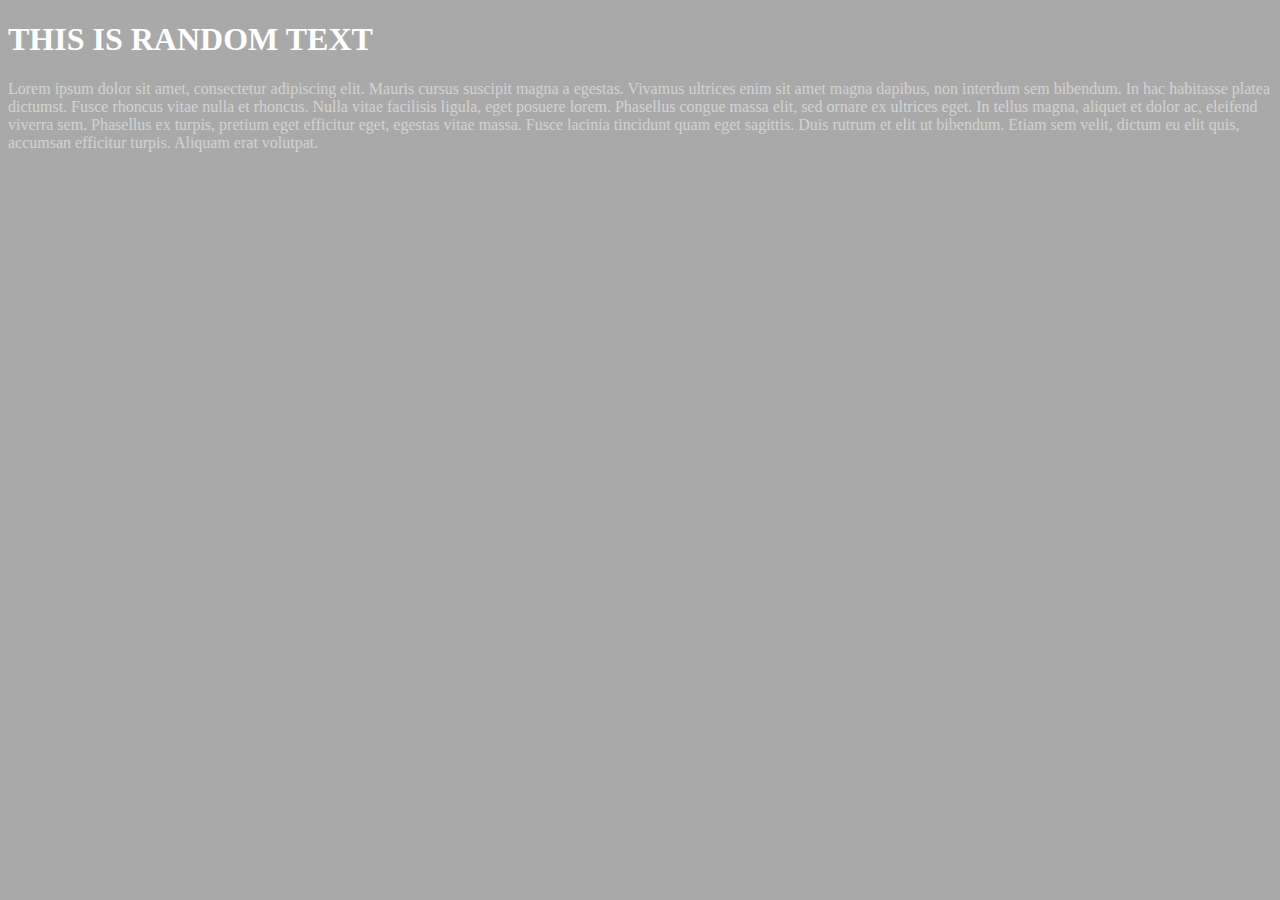
<file: css_basics/index.html>
<!DOCTYPE html>
<html lang="en">
<head>
    <meta charset="UTF-8">
    <meta name="viewport" content="width=device-width, initial-scale=1.0">
    <title>Document</title>
    <link rel="stylesheet" href="css_basics/style.css">
</head>
<body>
    <h1>
        THIS IS RANDOM TEXT
    </h1>
    <P>
        Lorem ipsum dolor sit amet, consectetur adipiscing elit. Mauris cursus suscipit magna a egestas. Vivamus ultrices enim sit amet magna dapibus, non interdum sem bibendum. In hac habitasse platea dictumst. Fusce rhoncus vitae nulla et rhoncus. Nulla vitae facilisis ligula, eget posuere lorem. Phasellus congue massa elit, sed ornare ex ultrices eget. In tellus magna, aliquet et dolor ac, eleifend viverra sem. Phasellus ex turpis, pretium eget efficitur eget, egestas vitae massa. Fusce lacinia tincidunt quam eget sagittis. Duis rutrum et elit ut bibendum. Etiam sem velit, dictum eu elit quis, accumsan efficitur turpis. Aliquam erat volutpat.
    </P>
    
</body>
</html>
</file>
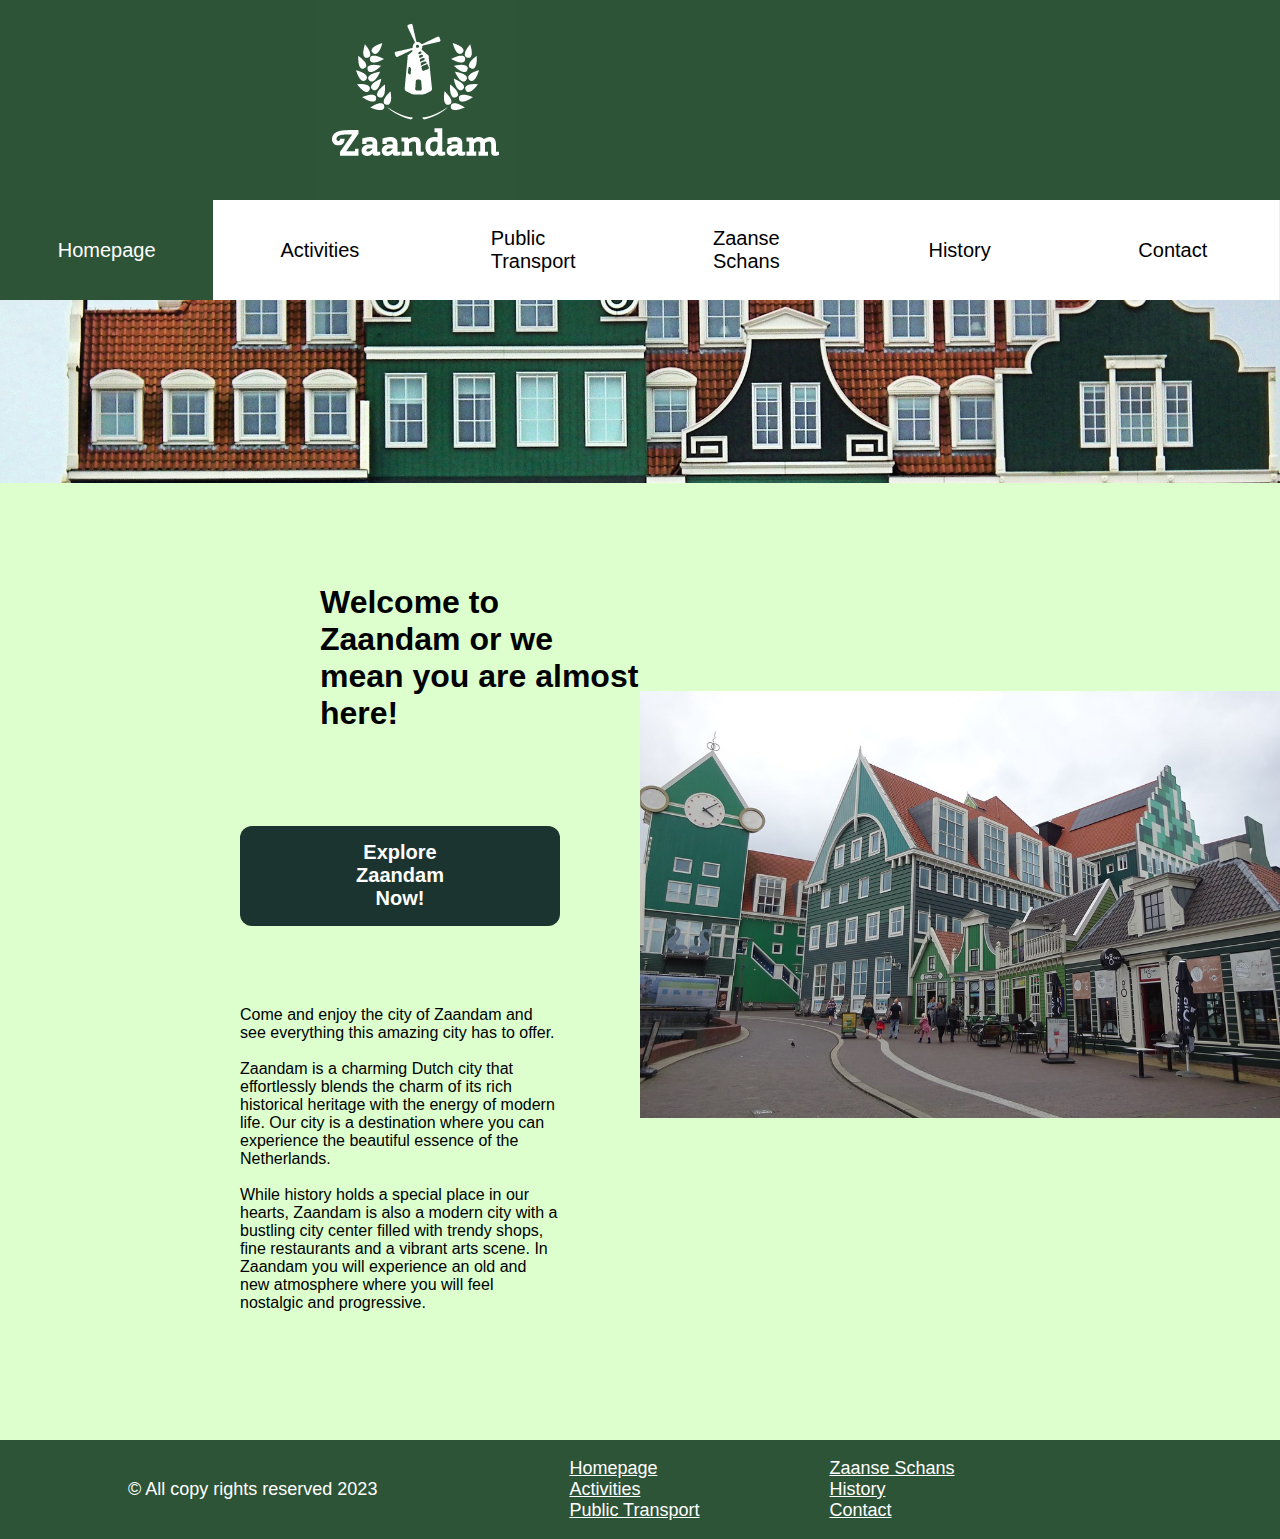
<file: Project/index.html>
<!DOCTYPE html>
<html lang="en">
<head>
    <meta charset="UTF-8">
    <meta name="viewport" content="width=device-width, initial-scale=1.0">
    <title>Zaandam homepage</title>
    <link rel="icon" type="image/x-icon" href="images/favicon.png">
    <link rel="stylesheet" href="css/style.css">
</head>
<header>
        <section class="Logo">
            <a href="index.html">
                <img class="imglogo" src="images/Logo.png" alt="Logo" title="Logo">
            </a>
        </section>
    <nav class="topnav">
        <ul class="active"><a href="index.html" class="active">Homepage</a></ul>
        <ul><a href="activities.html">Activities</a></ul>
        <ul><a href="publictransport.html">Public Transport</a></ul>
        <ul><a href="zaanseschans.html">Zaanse Schans</a></ul>
        <ul><a href="history.html">History</a></ul>
        <ul><a href="contact.html">Contact</a></ul>
    </nav>
</header>
<body>
    <section class="bannercontainer">
        <img class="banner" src="images/banner.jpg" alt="Banner Homepage" title="Banner Homepage"></img>
    </section>
    <section class="flexbox-item">
        <p class="flexbox-item-1"><h1>Welcome to Zaandam or we mean you are almost here!</h1></p>
    <button class="Calltoaction flexbox-item-2" type="button">
        <a href="activities.html">
            Explore Zaandam Now!
        </a>
    </button>
    <p class="flexbox-end">
        Come and enjoy the city of Zaandam and see everything this amazing city has to offer.
        <br><br>
        Zaandam is a charming Dutch city that effortlessly blends the charm of its rich historical heritage with the energy of modern life. Our city is a destination where you can experience the beautiful essence of the Netherlands.
        <br><br>
        While history holds a special place in our hearts, Zaandam is also a modern city with a bustling city center filled with trendy shops, fine restaurants and a vibrant arts scene. In Zaandam you will experience an old and new atmosphere where you will feel nostalgic and progressive.
    </p>
    </section>
    <section class="rightside">
        <img class="image1" src="images/Zaandam.jpg" alt="Image1 Homepage" title="Centrum in daylight"></img>
    </section>
</body>
<footer>
    <p class="copyright">
        &#169 All copy rights reserved 2023
    </p>
    <ul class="footerul1">
        <li><a class="active" href="index.html">Homepage</a></li>
        <li><a href="activities.html">Activities</a></li>
        <li><a href="publictransport.html">Public Transport</a></li>
    </ul>
    <ul class="footerul">
        <li><a href="zaanseschans.html">Zaanse Schans</a></li>
        <li><a href="history.html">History</a></li>
        <li><a href="contact.html">Contact</a></li>
    </ul>


</footer>
</html>
</file>
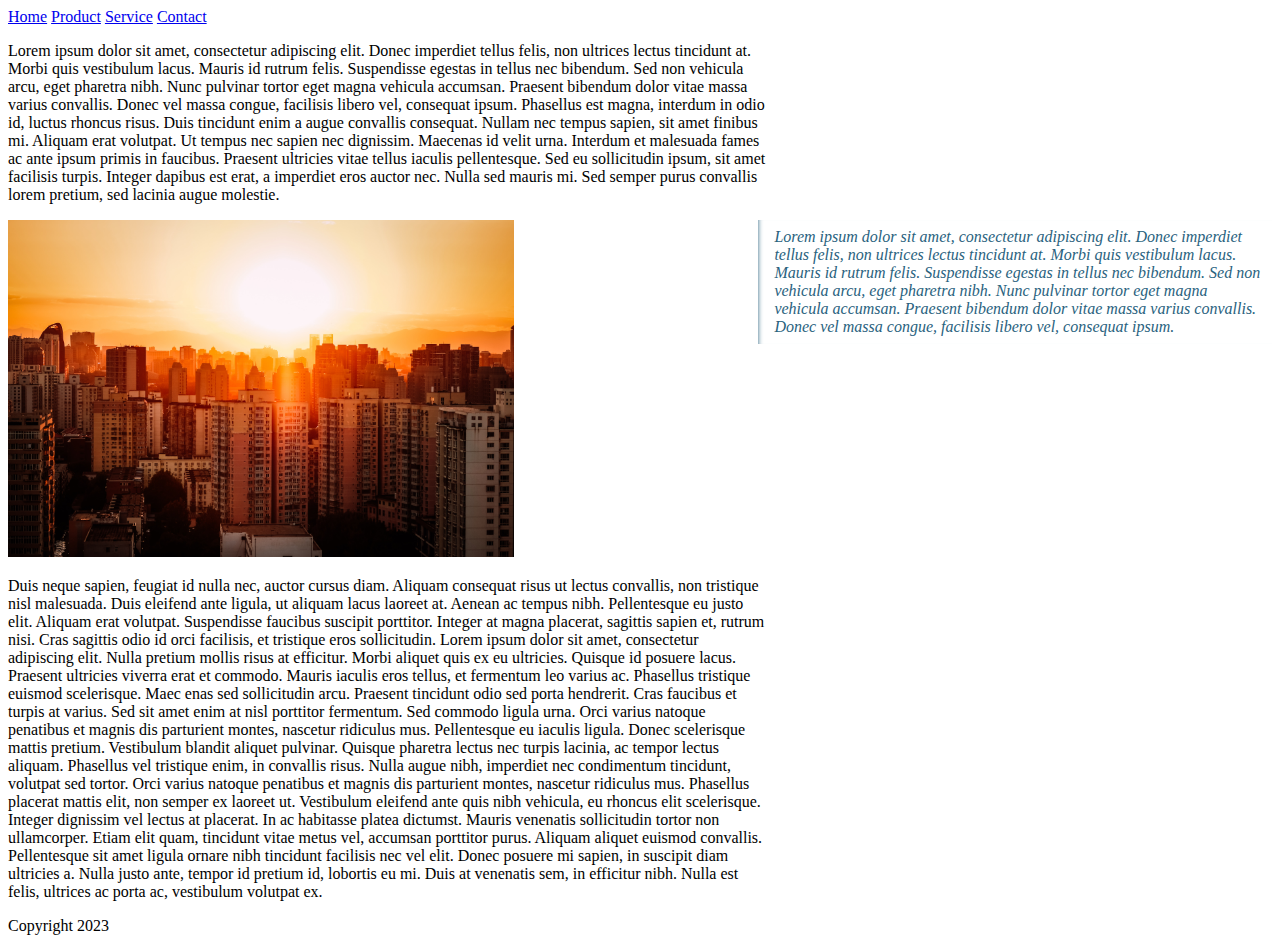
<file: semantic_html/index.html>
<!DOCTYPE html>
<html lang="en">
<head>
    <meta charset="UTF-8">
    <meta name="viewport" content="width=device-width, initial-scale=1.0">
    <title>Document</title>
    <link rel="stylesheet" href="style.css">
</head>
<body>
    <header>
        <nav class="topnav">
            <a class="active" href="index.html">Home</a>
            <a href="product.html">Product</a>
            <a href="service.html">Service</a>
            <a href="contact.html">Contact</a>
        </nav>
    </header>
    <p id="main">
        Lorem ipsum dolor sit amet, consectetur adipiscing elit. Donec imperdiet tellus felis, non ultrices lectus tincidunt at. Morbi quis vestibulum lacus. Mauris id rutrum felis. Suspendisse egestas in tellus nec bibendum. Sed non vehicula arcu, eget pharetra nibh. Nunc pulvinar tortor eget magna vehicula accumsan. Praesent bibendum dolor vitae massa varius convallis. Donec vel massa congue, facilisis libero vel, consequat ipsum. 
        Phasellus est magna, interdum in odio id, luctus rhoncus risus. Duis tincidunt enim a augue convallis consequat. Nullam nec tempus sapien, sit amet finibus mi. Aliquam erat volutpat. Ut tempus nec sapien nec dignissim. Maecenas id velit urna. Interdum et malesuada fames ac ante ipsum primis in faucibus. Praesent ultricies vitae tellus iaculis pellentesque. Sed eu sollicitudin ipsum, sit amet facilisis turpis. Integer dapibus est erat, a imperdiet eros auctor nec. Nulla sed mauris mi. Sed semper purus convallis lorem pretium, sed lacinia augue molestie.
    </p>
        <aside id="minitext">
            <p>
                Lorem ipsum dolor sit amet, consectetur adipiscing elit. Donec imperdiet tellus felis, non ultrices lectus tincidunt at. Morbi quis vestibulum lacus. Mauris id rutrum felis. Suspendisse egestas in tellus nec bibendum. Sed non vehicula arcu, eget pharetra nibh. Nunc pulvinar tortor eget magna vehicula accumsan. Praesent bibendum dolor vitae massa varius convallis. Donec vel massa congue, facilisis libero vel, consequat ipsum.
            </p>
        </aside>
        <img src="royalfree.jpg" id="imagetext" alt="royal">
    <p id="main">
        Duis neque sapien, feugiat id nulla nec, auctor cursus diam. Aliquam consequat risus ut lectus convallis, non tristique nisl malesuada. Duis eleifend ante ligula, ut aliquam lacus laoreet at. Aenean ac tempus nibh. Pellentesque eu justo elit. Aliquam erat volutpat. Suspendisse faucibus suscipit porttitor. Integer at magna placerat, sagittis sapien et, rutrum nisi. Cras sagittis odio id orci facilisis, et tristique eros sollicitudin. Lorem ipsum dolor sit amet, consectetur adipiscing elit. Nulla pretium mollis risus at efficitur. Morbi aliquet quis ex eu ultricies. Quisque id posuere lacus. Praesent ultricies viverra erat et commodo. Mauris iaculis eros tellus, et fermentum leo varius ac. Phasellus tristique euismod scelerisque.
        Maec enas sed sollicitudin arcu. Praesent tincidunt odio sed porta hendrerit. Cras faucibus et turpis at varius. Sed sit amet enim at nisl porttitor fermentum. Sed commodo ligula urna. Orci varius natoque penatibus et magnis dis parturient montes, nascetur ridiculus mus. Pellentesque eu iaculis ligula. Donec scelerisque mattis pretium. Vestibulum blandit aliquet pulvinar. Quisque pharetra lectus nec turpis lacinia, ac tempor lectus aliquam. Phasellus vel tristique enim, in convallis risus. Nulla augue nibh, imperdiet nec condimentum tincidunt, volutpat sed tortor. Orci varius natoque penatibus et magnis dis parturient montes, nascetur ridiculus mus. Phasellus placerat mattis elit, non semper ex laoreet ut. Vestibulum eleifend ante quis nibh vehicula, eu rhoncus elit scelerisque. Integer dignissim vel lectus at placerat.
        In ac habitasse platea dictumst. Mauris venenatis sollicitudin tortor non ullamcorper. Etiam elit quam, tincidunt vitae metus vel, accumsan porttitor purus. Aliquam aliquet euismod convallis. Pellentesque sit amet ligula ornare nibh tincidunt facilisis nec vel elit. Donec posuere mi sapien, in suscipit diam ultricies a. Nulla justo ante, tempor id pretium id, lobortis eu mi. Duis at venenatis sem, in efficitur nibh. Nulla est felis, ultrices ac porta ac, vestibulum volutpat ex.
    </p>
    <footer>
        Copyright 2023
    </footer>
    
</body>
</html>
</file>
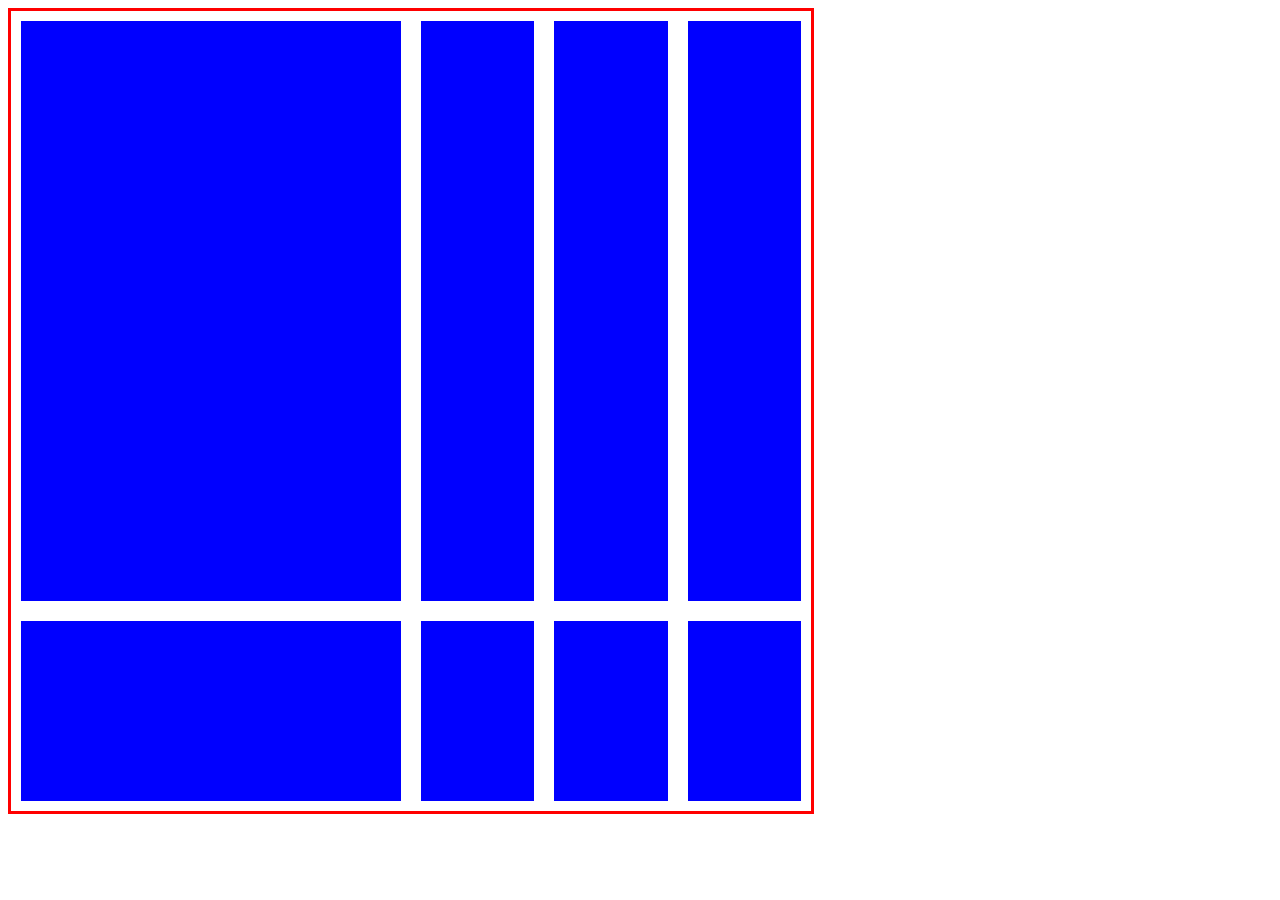
<file: assignments/excercise/inclass grid/index.html>
<!DOCTYPE html>
<html lang="en">
<head>
    <meta charset="UTF-8">
    <meta name="viewport" content="width=device-width, initial-scale=1.0">
    <link rel="stylesheet" href="style.css">
    <title>Document</title>
</head>
<body>
    <section>
        <article></article>
        <article></article>
        <article></article>
        <article></article>
        <article></article>
        <article></article>
        <article></article>
        <article></article>
    </section>
</body>
</html>
</file>
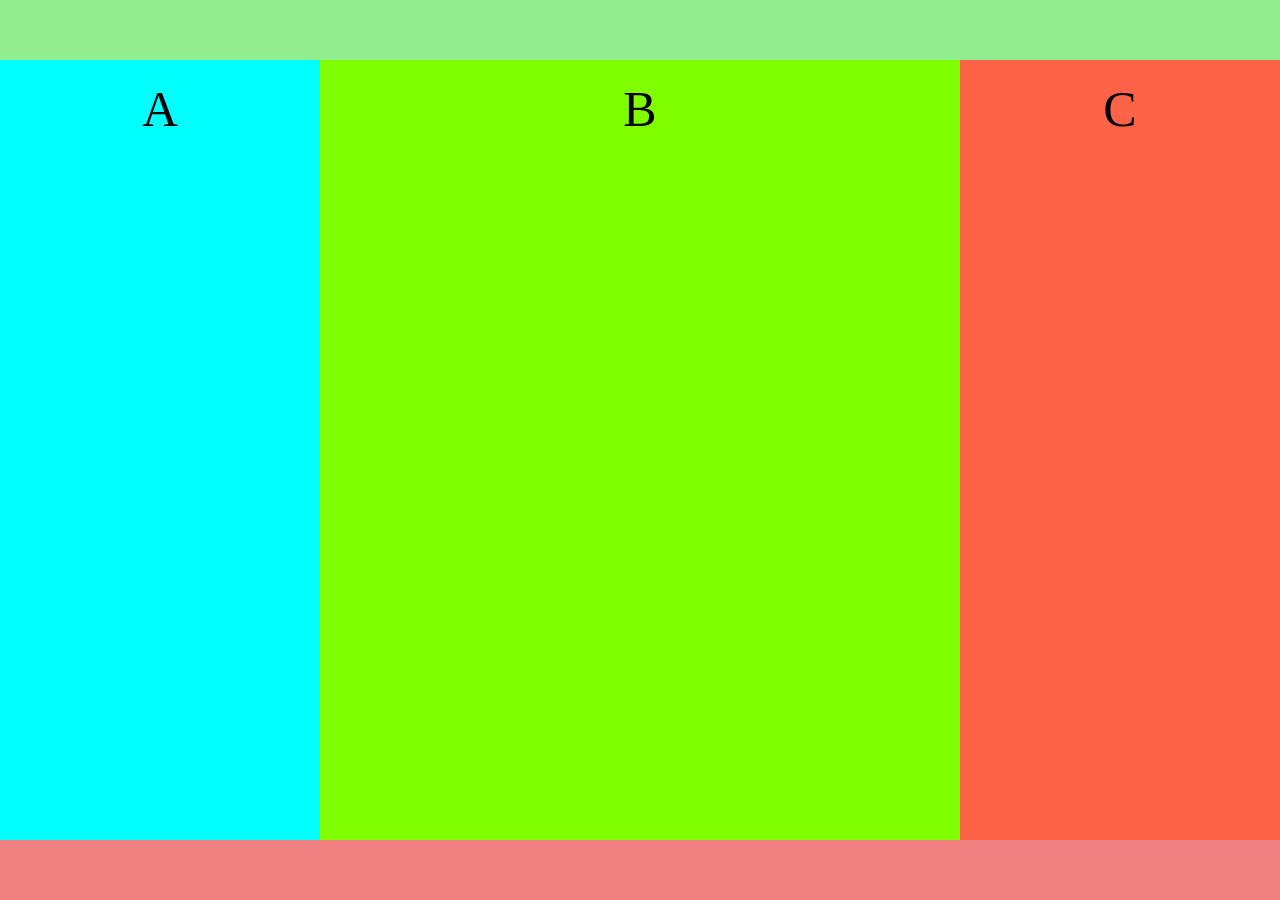
<file: assignments/excercise/inclass/index.html>
<!DOCTYPE html>
<html lang="en">
<head>
    <meta charset="UTF-8">
    <meta name="viewport" content="width=device-width, initial-scale=1.0">
    <title>Document</title>
    <link rel="stylesheet" href="css/styles.css">
</head>
<body>
    <header>

    </header>
    <section>
        <aside class="box left">A</aside>
        <main class="box center">B</main>
        <aside class="box right">C</aside>
    </section>
    <footer>

    </footer>
</body>
</html>
</file>
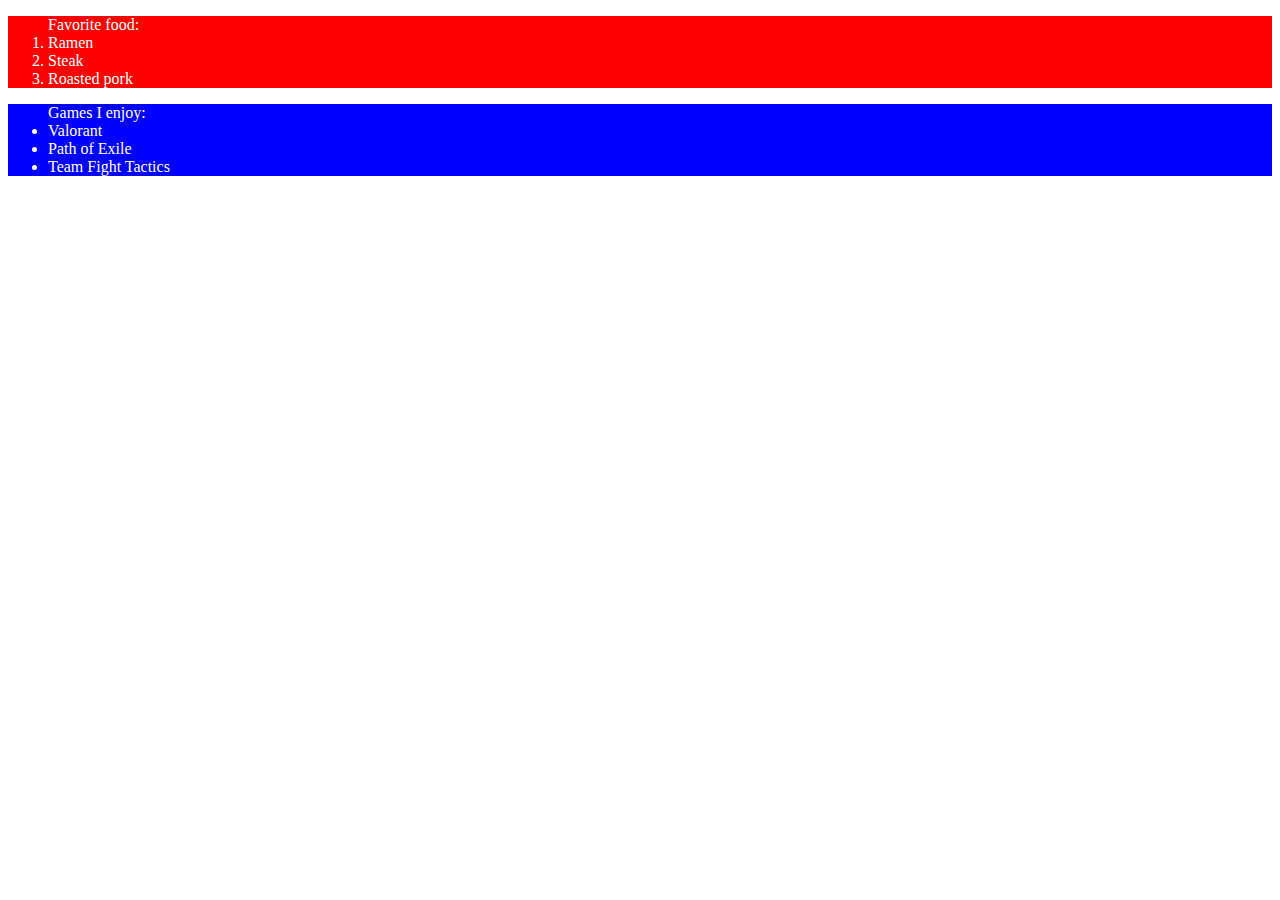
<file: assignments/excercise/List/index.html>
<!DOCTYPE html>
<html lang="en">
<head>
    <meta charset="UTF-8">
    <meta name="viewport" content="width=device-width, initial-scale=1.0">
    <title>Document</title>
    <link rel="stylesheet" href="styles.css">
</head>
<body>
    <ol class="order">
        <label>Favorite food:</label>
        <li>Ramen</li>
        <li>Steak</li>
        <li>Roasted pork</li>
    </ol>
    <ul class="unorder">
        <label>Games I enjoy:</label>
        <li>Valorant</li>
        <li>Path of Exile</li>
        <li>Team Fight Tactics</li>
    </ul>
</body>
</html>
</file>
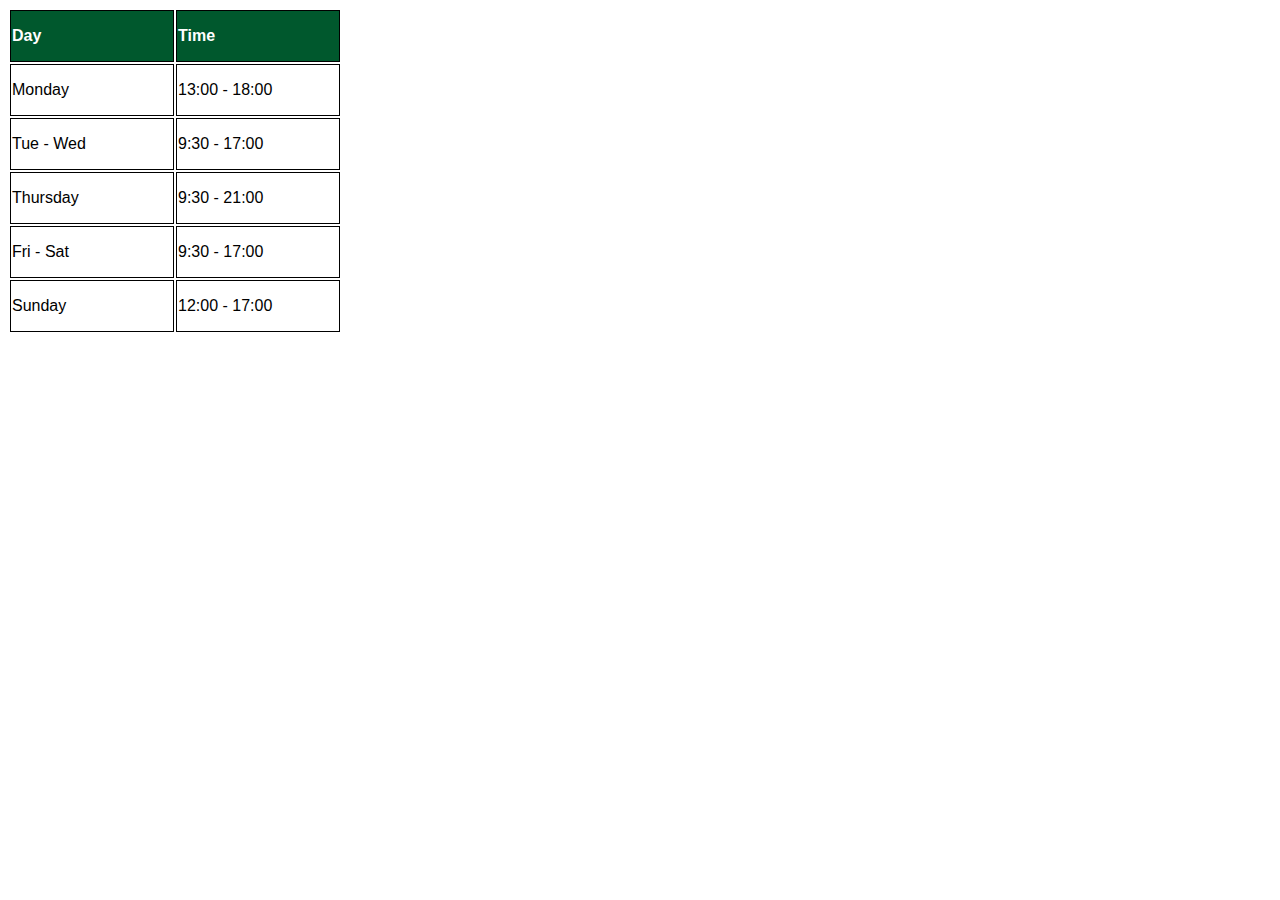
<file: assignments/excercise/Tables/index.html>
<!DOCTYPE html>
<html lang="en">
<head>
    <meta charset="UTF-8">
    <meta name="viewport" content="width=device-width, initial-scale=1.0">
    <title>Document</title>
    <link rel="stylesheet" href="styles.css">
</head>
<body>
    <table class="Timetable">
        <th class="theader">Day</th>
        <th class="theader">Time</th>
        <tr>
            <td>Monday</td>
            <td>13:00 - 18:00</td>
        </tr>
        <tr>
            <td>Tue - Wed</td>
            <td>9:30 - 17:00</td>
        </tr>
        <tr>
            <td>Thursday</td>
            <td>9:30 - 21:00</td>
        </tr>
        <tr>
            <td>Fri - Sat</td>
            <td>9:30 - 17:00</td>
        </tr>
        <tr>
            <td>Sunday</td>
            <td>12:00 - 17:00</td>
        </tr>
    </table>
</body>
</html>
</file>
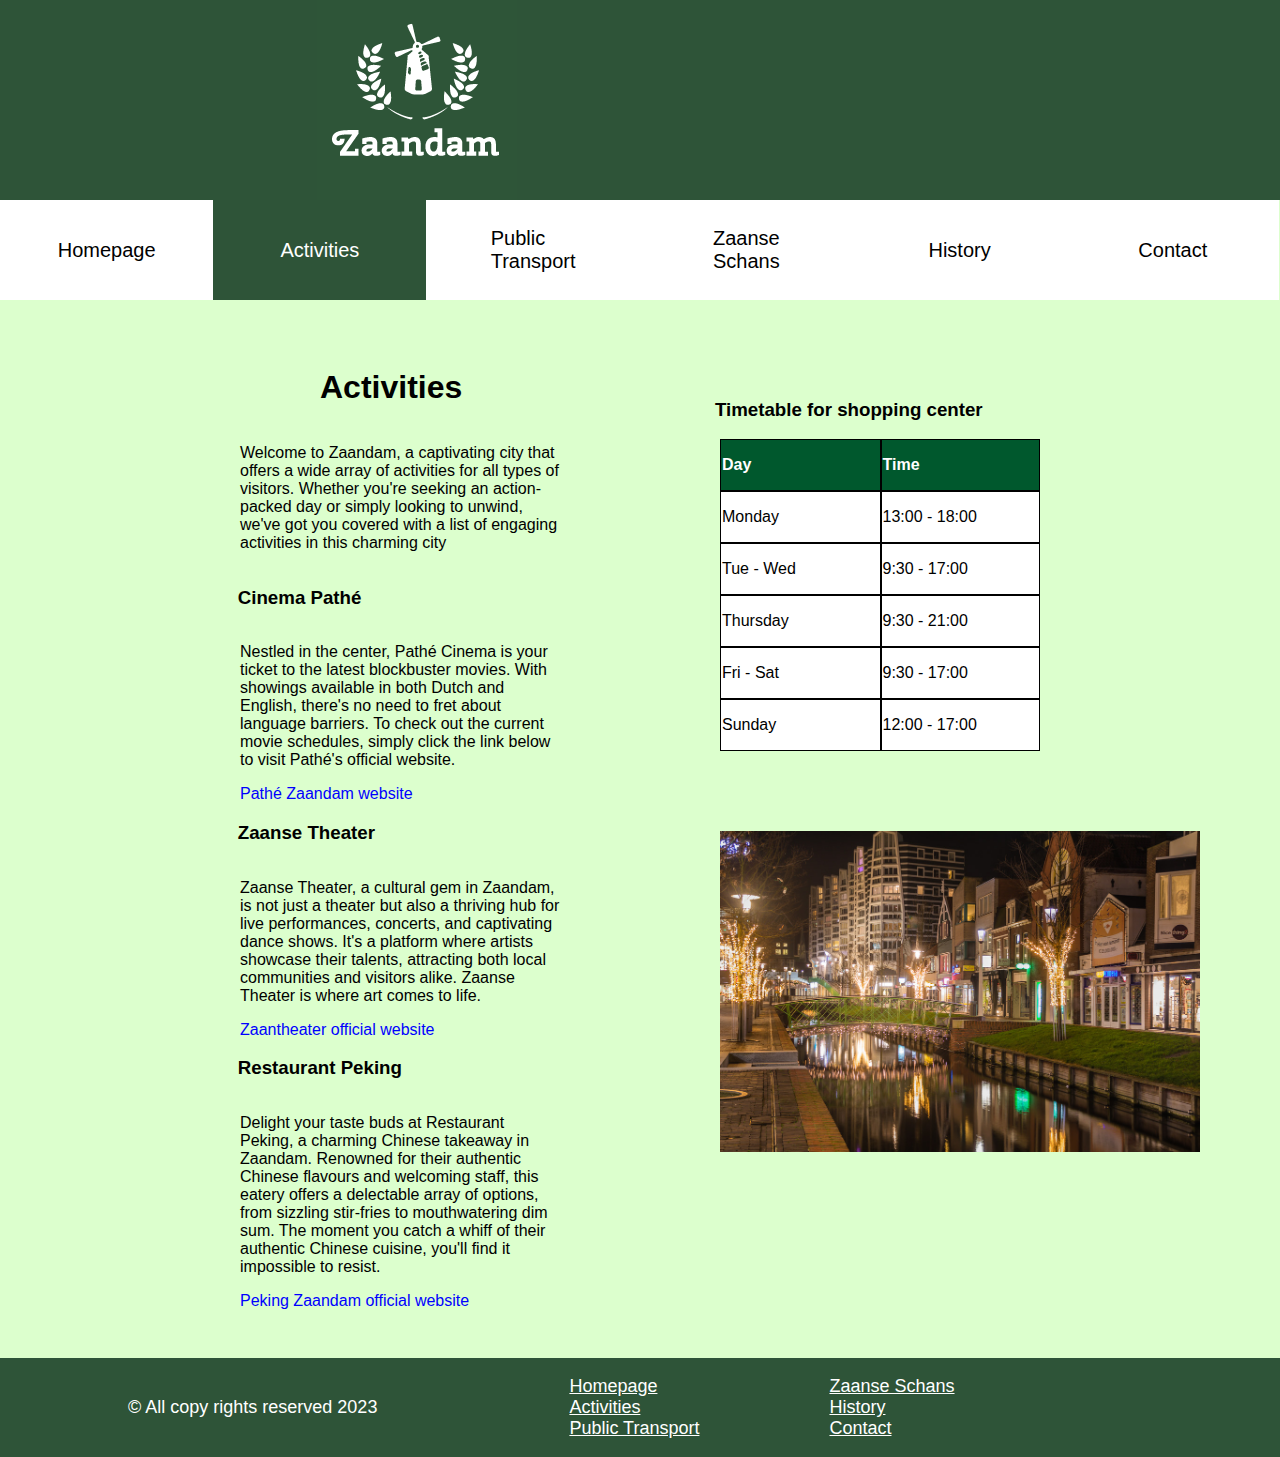
<file: Project/activities.html>
<!DOCTYPE html>
<html lang="en">
<head>
    <meta charset="UTF-8">
    <meta name="viewport" content="width=device-width, initial-scale=1.0">
    <title>Zaandam homepage</title>
    <link rel="icon" type="image/x-icon" href="images/favicon.png">
    <link rel="stylesheet" href="css/style.css">
</head>
<header>
        <section class="Logo">
            <a href="index.html">
                <img class="imglogo" src="images/Logo.png" alt="Logo" title="Logo">
            </a>
        </section>
    <nav class="topnav">
        <ul><a href="index.html">Homepage</a></ul>
        <ul class="active"><a href="activities.html" class="active">Activities</a></ul>
        <ul><a href="publictransport.html">Public Transport</a></ul>
        <ul><a href="zaanseschans.html">Zaanse Schans</a></ul>
        <ul><a href="history.html">History</a></ul>
        <ul><a href="contact.html">Contact</a></ul>
    </nav>
</header>
<body>
    <section class="flexbox-item">
        <h1>Activities</h1>
        <p class="leftside">
            Welcome to Zaandam, a captivating city that offers a wide array of activities for all types of visitors. Whether you're seeking an action-packed day or simply looking to unwind, we've got you covered with a list of engaging activities in this charming city
        </p>
        <h3>Cinema Pathé</h3>
        <p class="leftside">
            Nestled in the center, Pathé Cinema is your ticket to the latest blockbuster movies. With showings available in both Dutch and English, there's no need to fret about language barriers. To check out the current movie schedules, simply click the link below to visit Pathé's official website.
       </p>
        <a href="https://en.pathe.nl/" target="_blank" class="activitieslinks">Pathé Zaandam website</a>
       <h3>Zaanse Theater</h3>
       <p class="leftside">
        Zaanse Theater, a cultural gem in Zaandam, is not just a theater but also a thriving hub for live performances, concerts, and captivating dance shows. It's a platform where artists showcase their talents, attracting both local communities and visitors alike. Zaanse Theater is where art comes to life.
       </p>
       <a href="https://zaantheater.nl/" target="_blank" class="activitieslinks">Zaantheater official website</a>
       <h3>Restaurant Peking</h3>
       <p class="leftside">
        Delight your taste buds at Restaurant Peking, a charming Chinese takeaway in Zaandam. Renowned for their authentic Chinese flavours and welcoming staff, this eatery offers a delectable array of options, from sizzling stir-fries to mouthwatering dim sum. The moment you catch a whiff of their authentic Chinese cuisine, you'll find it impossible to resist.
       </p>
        <a href="https://www.pekingzaandam.nl/" target="_blank" class="activitieslinks">Peking Zaandam official website</a>
    </section>
    <section class="rightside">
        <h3>Timetable for shopping center</h3>
        <aside class="timeshops">
            <table class="Timetable">
                <th class="theader">Day</th>
                <th class="theader">Time</th>
                <tr>
                    <td class="tdata">Monday</td>
                    <td class="tdata">13:00 - 18:00</td>
                </tr>
                <tr>
                    <td class="tdata">Tue - Wed</td>
                    <td class="tdata">9:30 - 17:00</td>
                </tr>
                <tr>
                    <td class="tdata">Thursday</td>
                    <td class="tdata">9:30 - 21:00</td>
                </tr>
                <tr>
                    <td class="tdata">Fri - Sat</td>
                    <td class="tdata">9:30 - 17:00</td>
                </tr>
                <tr>
                    <td class="tdata">Sunday</td>
                    <td class="tdata">12:00 - 17:00</td>
                </tr>
            </table>
        </aside>
        <img class="Activitiesimage1" src="images/centrum in dark.jpg" alt="Image of the city of Zaandam while it is dark outside"></img>
    </section>
</body>
<footer>
    <p class="copyright">
        &#169 All copy rights reserved 2023
    </p>
    <ul class="footerul1">
        <li><a class="active" href="index.html">Homepage</a></li>
        <li><a href="activities.html">Activities</a></li>
        <li><a href="publictransport.html">Public Transport</a></li>
    </ul>
    <ul class="footerul">
        <li><a href="zaanseschans.html">Zaanse Schans</a></li>
        <li><a href="history.html">History</a></li>
        <li><a href="contact.html">Contact</a></li>
    </ul>

</footer>
</html>
</file>
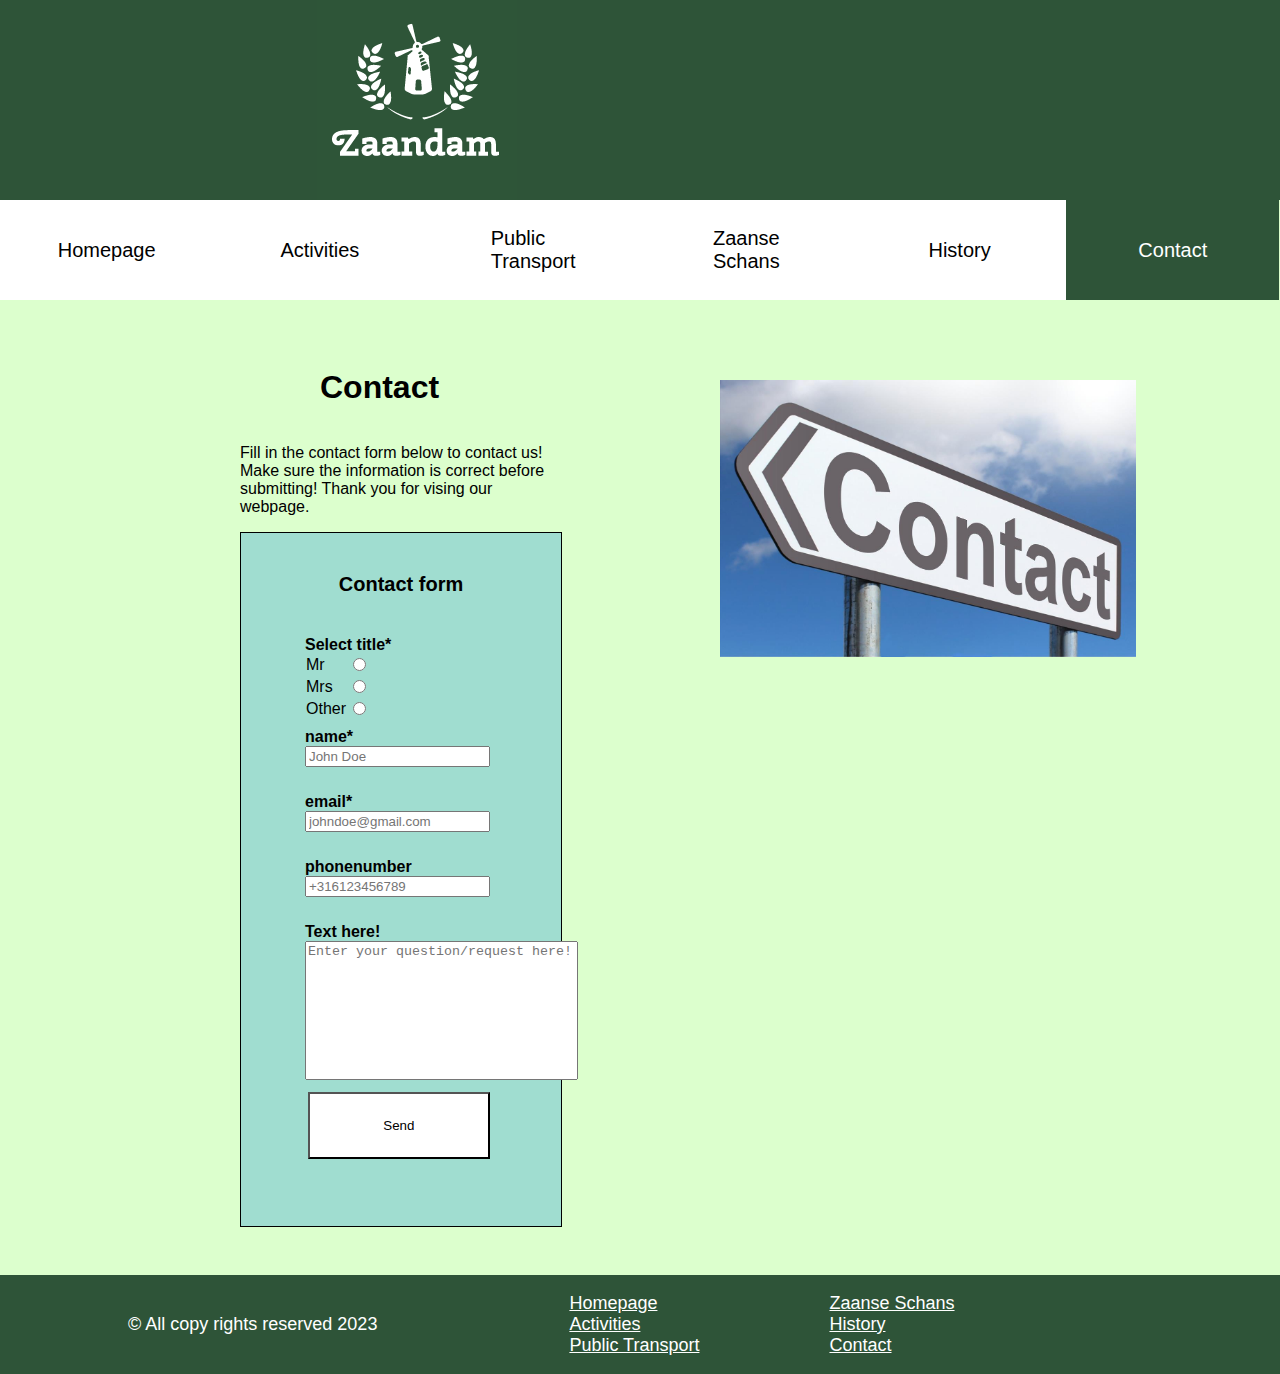
<file: Project/contact.html>
<!DOCTYPE html>
<html lang="en">
<head>
    <meta charset="UTF-8">
    <meta name="viewport" content="width=device-width, initial-scale=1.0">
    <title>Zaandam homepage</title>
    <link rel="icon" type="image/x-icon" href="images/favicon.png">
    <link rel="stylesheet" href="css/style.css">
</head>
<header>
        <section class="Logo">
            <a href="index.html">
                <img class="imglogo" src="images/Logo.png" alt="Logo" title="Logo">
            </a>
        </section>
    <nav class="topnav">
        <ul><a href="index.html">Homepage</a></ul>
        <ul><a href="activities.html">Activities</a></ul>
        <ul><a href="publictransport.html">Public Transport</a></ul>
        <ul><a href="zaanseschans.html">Zaanse Schans</a></ul>
        <ul><a href="history.html">History</a></ul>
        <ul class="active"><a href="contact.html" class="active">Contact</a></ul>
    </nav>
</header>
<body>
    <section class="flexbox-item">
        <h1>Contact</h1>
        <p class="leftside">
        Fill in the contact form below to contact us! Make sure the information is correct before submitting! Thank you for vising our webpage.
        </p>
            <form class="contactformcontainer" action="https://coolinhollanddemo.azurewebsites.net" method="post">
                <strong class="contactformtitle">Contact form</strong>
                <label class="formtitle" for="title">Select title*</label>
                <table class="contactformtable">
                    <tr>
                        <td>Mr</td>
                        <td><input type="radio" name="title" value="Mr"></td>
                    </tr>
                    <tr>
                        <td>Mrs</td>
                        <td><input type="radio" name="title" value="Mrs"></td>
                    </tr>
                    <tr>
                        <td>Other</td>
                        <td><input type="radio" name="title" value="Other"></td>
                    </tr>
                </table>
                <section class="inputboxes">
                    <section class="contactformtable">
                        <label class="formleft" for="name">name*</label><br>
                        <input type="text" name="name" placeholder="John Doe"><br><br>
                    </section>
                    <section class="contactformtable">
                    <label class="formleft" for="email">email*</label><br>
                    <input type="email" name="email" placeholder="johndoe@gmail.com"><br><br>
                    </section>
                    <section class="contactformtable">
                        <label class="formleft" for="phonenumber">phonenumber</label><br>
                        <input type="tel" name="phonenumber" placeholder="+316123456789"><br><br>
                        </section>
                    <section class="contactformtable">
                    <label class="formleft" for="text">Text here!</label><br>
                    <textarea class="textbox" type="text" name="message" placeholder="Enter your question/request here!"></textarea>
                    </section>
                </section>
                <button class="submitbutton" type="sumbit" value="sumbit">Send</button>
            </form>   
    </section>
    <section class="rightside">
        <img class="historyimages" src="images/contact.jpg" alt="Contact image" title="Contact image">
    </section>
</body>
<footer>
    <p class="copyright">
        &#169 All copy rights reserved 2023
    </p>
    <ul class="footerul1">
        <li><a class="active" href="index.html">Homepage</a></li>
        <li><a href="activities.html">Activities</a></li>
        <li><a href="publictransport.html">Public Transport</a></li>
    </ul>
    <ul class="footerul">
        <li><a href="zaanseschans.html">Zaanse Schans</a></li>
        <li><a href="history.html">History</a></li>
        <li><a href="contact.html">Contact</a></li>
    </ul>

</footer>
</html>
</file>
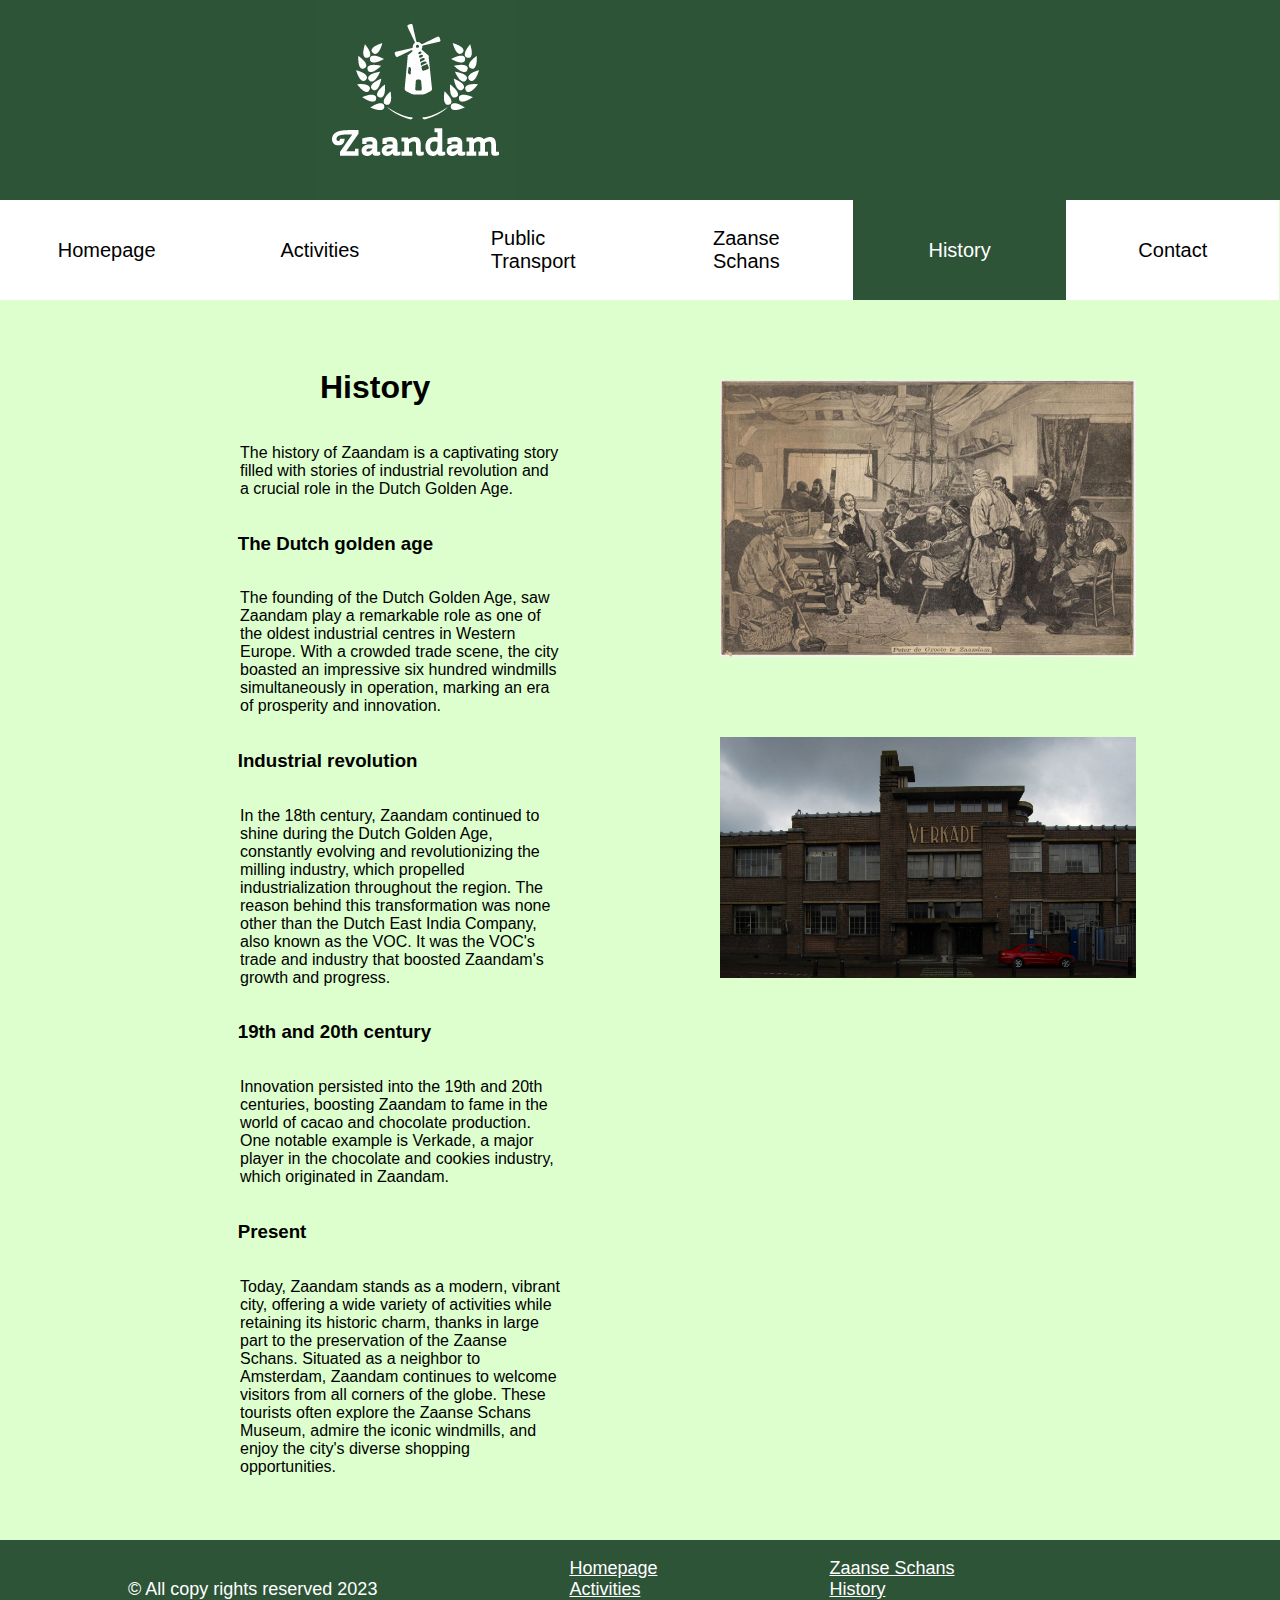
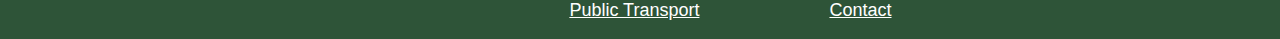
<file: Project/history.html>
<!DOCTYPE html>
<html lang="en">
<head>
    <meta charset="UTF-8">
    <meta name="viewport" content="width=device-width, initial-scale=1.0">
    <title>Zaandam homepage</title>
    <link rel="icon" type="image/x-icon" href="images/favicon.png">
    <link rel="stylesheet" href="css/style.css">
</head>
<header>
        <section class="Logo">
            <a href="index.html">
                <img class="imglogo" src="images/Logo.png" alt="Logo" title="Logo">
            </a>
        </section>
    <nav class="topnav">
        <ul><a href="index.html">Homepage</a></ul>
        <ul><a href="activities.html">Activities</a></ul>
        <ul><a href="publictransport.html">Public Transport</a></ul>
        <ul><a href="zaanseschans.html">Zaanse Schans</a></ul>
        <ul class="active"><a href="history.html" class="active">History</a></ul>
        <ul><a href="contact.html">Contact</a></ul>
    </nav>
</header>
<body>
    <section class="flexbox-item">
        <h1>History</h1>
        <p class="leftside">
            The history of Zaandam is a captivating story filled with stories of industrial revolution and a crucial role in the Dutch Golden Age.
        </p>
        <h3>The Dutch golden age</h3>
        <p class="leftside">
            The founding of the Dutch Golden Age, saw Zaandam play a remarkable role as one of the oldest industrial centres in Western Europe. With a crowded trade scene, the city boasted an impressive six hundred windmills simultaneously in operation, marking an era of prosperity and innovation.
       </p>
       <h3>Industrial revolution</h3>
       <p class="leftside">
        In the 18th century, Zaandam continued to shine during the Dutch Golden Age, constantly evolving and revolutionizing the milling industry, which propelled industrialization throughout the region. The reason behind this transformation was none other than the Dutch East India Company, also known as the VOC. It was the VOC's trade and industry that boosted Zaandam's growth and progress.
       </p>
       <h3>19th and 20th century</h3>
       <p class="leftside">
        Innovation persisted into the 19th and 20th centuries, boosting Zaandam to fame in the world of cacao and chocolate production. One notable example is Verkade, a major player in the chocolate and cookies industry, which originated in Zaandam.
       </p>
       <h3>Present</h3>
       <p class="leftside">
        Today, Zaandam stands as a modern, vibrant city, offering a wide variety of activities while retaining its historic charm, thanks in large part to the preservation of the Zaanse Schans. Situated as a neighbor to Amsterdam, Zaandam continues to welcome visitors from all corners of the globe. These tourists often explore the Zaanse Schans Museum, admire the iconic windmills, and enjoy the city's diverse shopping opportunities.
       </p>
    </section>
    <section class="rightside">
        <img class="historyimages" src="images/De Tsaar in Zaan.jpg" alt="Tsaar in Zaan" title="Tsaar in Zaan">
        <img class="historyimages" src="images/Verkade.jpg" alt="Really old Verkade factory in Zaandam" title="old Verkade factory">
    </section>
</body>
<footer>
    <p class="copyright">
        &#169 All copy rights reserved 2023
    </p>
    <ul class="footerul1">
        <li><a class="active" href="index.html">Homepage</a></li>
        <li><a href="activities.html">Activities</a></li>
        <li><a href="publictransport.html">Public Transport</a></li>
    </ul>
    <ul class="footerul">
        <li><a href="zaanseschans.html">Zaanse Schans</a></li>
        <li><a href="history.html">History</a></li>
        <li><a href="contact.html">Contact</a></li>
    </ul>

</footer>
</html>
</file>
<file: css_basics/css_basics/style.css>
body{
    background-color:darkgray;
}
p{
    color:lightgray;
}
h1{
    color:white;
}
</file>
<file: Project/css/style.css>
@media screen and (max-width: 1980px){
/*Body changes like body colour and font*/
body {
  background-color: #DCFFCD;
  font-family: Arial, Helvetica, sans-serif;
  padding: 0%;
  margin: 0%;
}
.bodycontainer {
  display: flex;
}
header {
  width: 100%;
}
.whitespaceheader {
  width: 20%;
}
/*Logo css */
.Logo {
  display: flex;
  width: 100%;
  height: 200px;
  float: left;
  background-color: #2E5438;

}
.Logo img{
  display: flex;
  flex-direction: column;
  padding-left: 19.8em;
}
/*Socials css*/
.topnav {
  float: left;
  width: 100%;
}
  /* Style the links inside the navigation bar */
  .topnav ul {
    float: left;
    display: flex;
    color: #000;
    background-color: white;  
    justify-content: center;
    align-items: center;
    width: 16.66%;
    height: 5em;
    padding: 0%;
    margin: 0%;
    font-size: 20px;
  }
  
  
  /* Change the color of links on hover */
  .topnav a{
    text-decoration: none;
    display: block;
    padding-top: 2.5em;
    padding-bottom: 2.5em;
    padding-left: 6em;
    padding-right: 6em;
    color: black;
    text-decoration: none;
  }
  .topnav ul:hover {
    background-color: #DCFFCD;
    color: #000;
  }
  
  /* Add a color to the active/current link */
  .topnav ul.active {
    background-color: #2E5438;
  }
  .topnav a.active {
    color: white;
  }

  /*body text*/
  .bannercontainer {
    display: flex;
    justify-content: center;
    width: 100%;
  }
  .banner {
    max-width: 100%;
    
  }
  .Calltoaction {
    display: flex;
    background-color: #1C342F;
    font-weight: bold;
    font-size: 20px;
    border-radius: 12px;
    color: white;
    width:20%;
    height: 5em;
    justify-content: center;
    align-items: center;
    border: 0;
    text-decoration: none;
  }
.Calltoaction a{
  display: block;
  padding-top: 1.4em;
  padding-bottom: 1.4em;
  padding-left: 6.5em;
  padding-right: 6.5em;
  color: white;
  text-decoration: none;
}
.leftside{
  padding-left: 15em;
  width:50%;
}

  .image1 {
    display: flex;
    width: 40em;
    float: right;
    margin-top: 8em;
  }

  /*footer css*/
  footer {
    display: flex;
    width: 100%;
    font-size: 18px;
    background-color: #2E5438;
  }
  .copyright{
    display: flex;
    float: left;
    justify-content: left;
    align-items: center;
    padding-left: 10%;
    color: white;
  }
  footer a:any-link{
    color: white;
  }
  footer a:active{
    color: #74F90C;
  }

  footer .active {
    color: blue;
    text-decoration: underline;
  }
  .footerul {
    list-style-type: none;
    text-decoration: none;
    justify-content: center;
    display: flex;
    flex-direction: column;
  }
  .footerul1 {
    display: flex;
    flex-direction: column;
    list-style-type: none;
    text-decoration: none;
    padding-left: 0em;
    padding-right: 5em;
    justify-content: center;
    padding-left: 15%;
  }
  .flexbox-item {
    display: flex;
    overflow: hidden;
    
  }

.flexbox-item {
  flex-direction: column;
  margin-top: 3em;
  margin-bottom: 3em;
  width: 50%;
  float: left;
}
.flexbox-item h1{
  padding-left: 10em;
}
.flexbox-item h3{
  padding-left: 12.7em;
}
.flexbox-item-1{
  width: 50%;
  display: flex;
  margin-left: 15em;
}
.flexbox-item-1{
  display: flex;
  margin-left: 15em;
}
.flexbox-item-2 {
  width: 50%;
  margin-top: 2em;
  margin-left: 12em;
  
}
.flexbox-end {
  width: 50%;
  display: flex;
  margin-top: 5em;
  margin-left: 15em;
  margin-bottom: 5em;
}
.rightside {
  display: flex;
  margin-left: auto;
  width: 50%;
  float: left;
  flex-direction: column;
  margin-top: 5em;
}

  /*----------------------------------------------------------------------*/

 /*Activities page*/
  .tableactivities {
    display: flex;
    float: right;
    padding-right: 20em;
    padding-top: 4%;
    flex: 2;
  }
  .tdata{
    border-style: solid;
    border-width: 1px;
    border-color: black;
    background-color: white;
    font-family: Arial, Helvetica, sans-serif;
    width: 10em;
    height: 3em;
}
th {
    border-style: solid;
    border-width: 0.2px;
    border-color: black;
    font-family: Arial, Helvetica, sans-serif;
    background-color: #00582D;
    color: #fff;
    text-align: left;
    height: 3em;
}
table{
  border-spacing: 0;
}
.Activitiesimage1{
  display: flex;
  float: left;
  width:75%;
  padding-left: 5em;
  padding-bottom: 5em;
}
.activitieslinks{
  margin-left: 15em;
  width:50%;
  text-decoration: none;
  color: blue;
}
.timeshops{
  display: flex;
  padding-left: 5em;
  width: 50%;
  float: left;
  flex-direction: column;
  padding-bottom: 5em;
}

.rightside h3{
  padding-left: 4em;
}
  /*----------------------------------------------------------------------*/

 /*Zaanse Schans*/
 .zaanseschansimages{
  display: flex;
  float: left;
  width:50%;
  padding-left: 5em;
  padding-bottom: 5em;
 }

  /*----------------------------------------------------------------------*/

 /*Public Transport*/

 .publictransportimages{
  display: flex;
  float: left;
  width:50%;
  padding-left: 5em;
  padding-bottom: 5em;
 }

   /*----------------------------------------------------------------------*/

 /*History*/

.historyimages{
  display: flex;
  float: left;
  width:65%;
  padding-left: 5em;
  padding-bottom: 5em;
}
   /*----------------------------------------------------------------------*/

 /*Contact*/
 form{
  width: 50%;
  background-color: #A0DDD0;
  border: 1px solid black;
 }

section .contactformcontainer{
  margin-left: 15em;
}
.contactformtitle{
  display: flex;
  justify-content: center;
  font-size: 20px;
  padding-top: 2em;
  padding-bottom: 2em;
}
.formtitle{
  margin-left: 4em;
  margin-bottom: 4em;
  font-weight: bold;
}
.formleft{
  font-weight: bold;
}

.contactformtable{
  margin-left: 4em;
  margin-bottom: 0.5em;
}
.textbox{
  width: 20em;
  height:10em;
  justify-content: baseline;
  resize: none;
}
.submitbutton{
  margin-left: 5em;
  width: 57%;
  height: 5em;
  margin-bottom: 5em;
  background-color: #fff;
}
}
/*Use a media query to add a breakpoint at 720px*/
@media screen and (max-width: 768px){
  section.Logo {
    display: flex;
    width: 100%;
    height: auto;
    justify-content: center;
    background-color: #2E5438;
  }
section .flexbox-item{
  width:100% ;
  margin-left: 0%;
  padding-left: 0%;
}
.flexbox-item h1{
  padding-left: 0%;
  text-align: center;
}
.Calltoaction{
  margin-left: 25%;
  
}
.flexbox-end{
  margin-top: 2em;;
  margin-bottom: 0%;
  margin-left: 25%;
}
.rightside{
  width:100%;
  padding-bottom: 2em;
  margin-top: 0%;
}
.image1{
  margin-top: 0%;
  width:50%;
  align-self: center;

}

  .Logo img{
    padding-left: 0%;
  }
  .topnav a{
    width: 100%;
    padding-top: 1em;
    padding-bottom: 1em;
    text-align: center;
  }
  section .img{
    padding-left: 0px;
  }
  nav.topnav ul {
    display: flex;
    width: 100%;
    height: 3em;
  }
  nav.topnav {
    display: flex;
    flex-direction: column;
    width: 100%;
    float: none;
  }
  p.text {
    display: flex;
    width: 100%;
  }
  section.flexbox-item {
    width: 100%;
  }
  section.rightside {
    width: 100%;
    padding-bottom: 5em;
    display: flex;
    justify-content: center;
  }
footer{
  font-size: 16px;
}
.footerul{
  white-space: nowrap;
}
.footerul1{
  white-space: nowrap;
  padding-left: 5%;
}
/*---------------------------------------*/
/*Activities Mobile*/
.leftside{

  padding-left: 0%;
  margin-left: 25%;
  word-wrap: break-word;
}
.flexbox-item h3{
  padding-left: 0%;
  align-self: center;
}
.activitieslinks{
  text-align: center;
  margin-left: 25%;

}
.rightside h3{
  padding-left: 0%;
  text-align: center;
}
.timeshops{
  padding-left: 25%;
}
.Activitiesimage1{
  padding-left: 25%;
  width: 50%;
  padding-bottom: 0%;
}
/*---------------------------------------*/
/*Public Transport Mobile*/
.publictransportimages{
  padding-left: 25%;
}
/*---------------------------------------*/
/*Public Transport Mobile*/
.zaanseschansimages{
  padding-left: 25%;
}
/*---------------------------------------*/
/*History*/
.historyimages{
  padding-left: 25%;
  width: 50%;
  padding-bottom: 1em;
}
/*---------------------------------------*/
/*Contact*/
section .contactformcontainer{
margin-left: 25%;
margin-top: 3em;
margin-bottom: 3em;
}

}
</file>
<file: semantic_html/style.css>
aside#minitext {
    width: 40%;
    padding-left: 0.5rem;
    margin-left: 0.5rem;
    float: right;
    box-shadow: inset 5px 0 5px -5px #29627e;
    font-style: italic;
    color: #29627e;
  }
  
  aside#minitext > p {
    margin: 0.5rem;
  }
  p#main{
    width: 60%
  }
img#imagetext{
    max-width: 40%;
    max-height: 40%;
    align: middle;
}
</file>
<file: assignments/excercise/inclass grid/style.css>
section {
    width: 800px;
    height: 800px;
    border: 5px;
    border: solid;
    border-color: red;
    display: grid;
    grid-template-columns: 50% auto auto auto;
    grid-template-rows: 75%;
}
article {
    background-color: blue;
    margin: 10px;
}
</file>
<file: assignments/excercise/inclass/css/styles.css>
.box{
    padding: 20px;
    font-size: 50px;
    text-align: center;
}
section{
    display: flex;
    flex-grow: 1;
}
*{
    margin: 0;
    padding: 0;
    box-sizing: border-box;
}
body{
    min-height: 100vh;
    display: flex;
    flex-direction: column;
    justify-content: space-between;
}
header{
    min-height: 60px;
    background-color: lightgreen;
}
footer{
    min-height: 60px;
    background-color: lightcoral;
}
.left{
    width: 25%;
    background-color: aqua;
}
.center{
    width: 50%;
    background-color: chartreuse;
}
.right{
    width: 25%;
    background-color: tomato;

}
</file>
<file: assignments/excercise/List/styles.css>
ol {
    background-color: red;
    color: white;
    
}
ul {
    background-color: blue;
    color: white;
}
</file>
<file: assignments/excercise/Tables/styles.css>
td{
    border-style: solid;
    border-width: 1px;
    border-color: black;
    font-family: Arial, Helvetica, sans-serif;
    width: 10em;
    height: 3em;
}
th {
    border-style: solid;
    border-width: 1px;
    border-color: black;
    font-family: Arial, Helvetica, sans-serif;
    background-color: #00582D;
    color: #fff;
    text-align: left;
    height: 3em;
}
</file>
